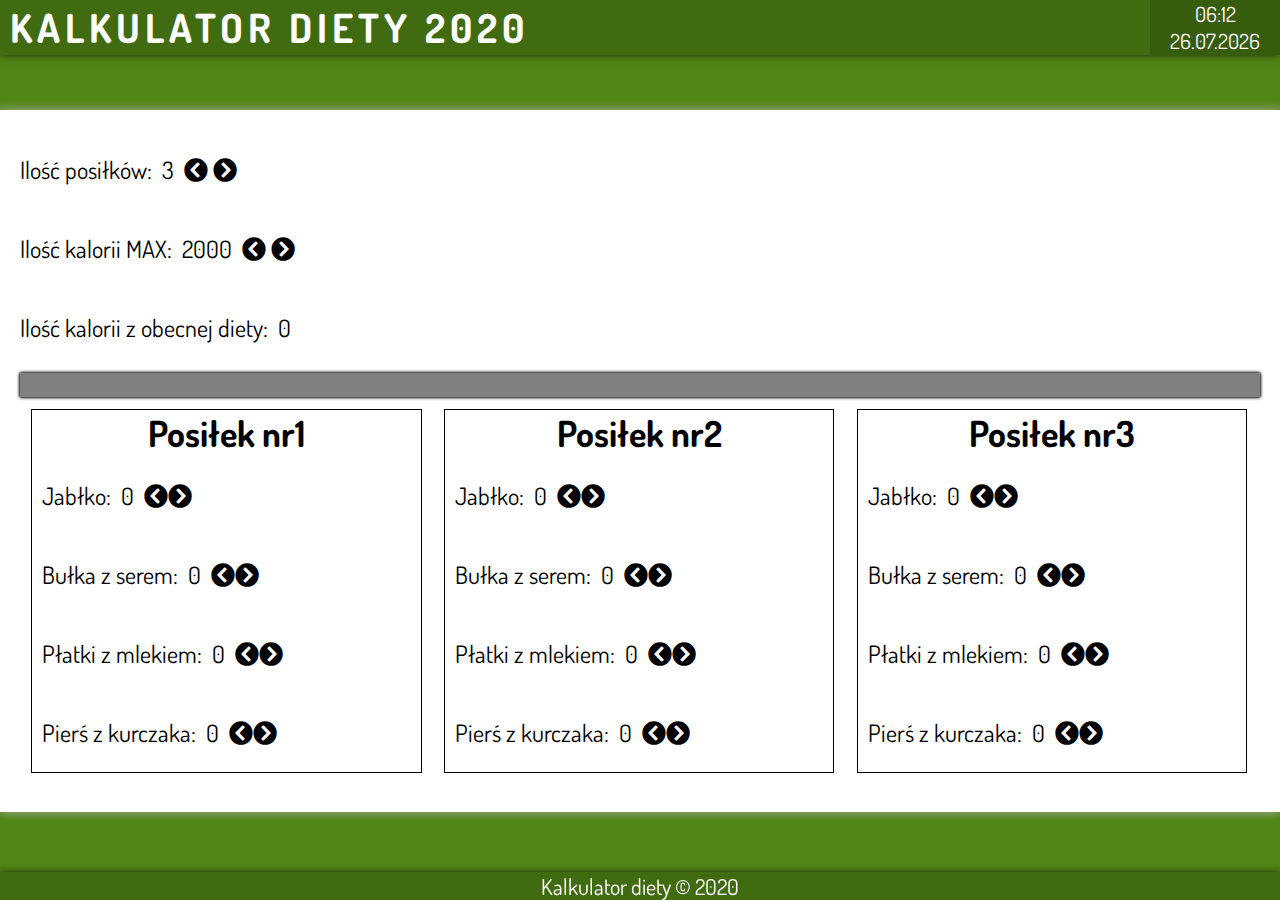
<file: WWW 03.2020 DIETA/index.html>
<!DOCTYPE html>
<html lang="pl">

	<head>
	
		<meta charset="UTF-8">
		<title>KALKULATOR DIETY</title>
		
		<link type="text/css" rel="stylesheet" href="style.css">
		<link rel="stylesheet" href="css/all.css">
		<link href="https://fonts.googleapis.com/css2?family=Dosis&display=swap" rel="stylesheet">
		
		<script src="zegar.js"></script>
		<script src="jquery-3.4.1.min.js"></script>
		<script src="funkcje.js"></script>
		
	</head>
	
	<body onload="zegar(); ilosc_posilkow();">
	
		<nav id="pasek_gora">
			<div id="title">
				<h1>KALKULATOR DIETY 2020</h1>
			</div>
			<div id="zegar"></div>
			<div style="clear:both;"></div>
		</nav>
		
		<div id="panel">
			<div class="przycisk">
				<p>Ilość posiłków: </p><p id="ilosc_posilkow">3</p> 
				<p>
					<a onclick="ilosc_posilkow(2)"><i class="fas fa-chevron-circle-left"></i></a>
					<a onclick="ilosc_posilkow(1)"><i class="fas fa-chevron-circle-right"></i></a>
				</p>
			</div>
			<div style="clear:both;"></div>
			<div class="przycisk">
				<p>Ilość kalorii MAX: </p><p id="ilosc_kalorii">2000</p> 
				<p>
					<a onclick="ilosc_kalorii(2)"><i class="fas fa-chevron-circle-left"></i></a>
					<a onclick="ilosc_kalorii(1)"><i class="fas fa-chevron-circle-right"></i></a>
				</p>
			</div>
			<div style="clear:both;"></div>
			<div class="przycisk">
				<p>Ilość kalorii z obecnej diety: </p><p id="ile_kcal_z_obecnej_diety">0</p> 
			</div>
			<div style="clear:both;"></div>
			<progress id="pasek_kalorii" value="0" max="2000" ></progress>
			<div id="posilki_kontener"></div>
			
		</div>
		
		<footer id="stopka" class="footer">Kalkulator diety &copy; 2020
		</footer>
	
	</body>
	
</html>
</file>
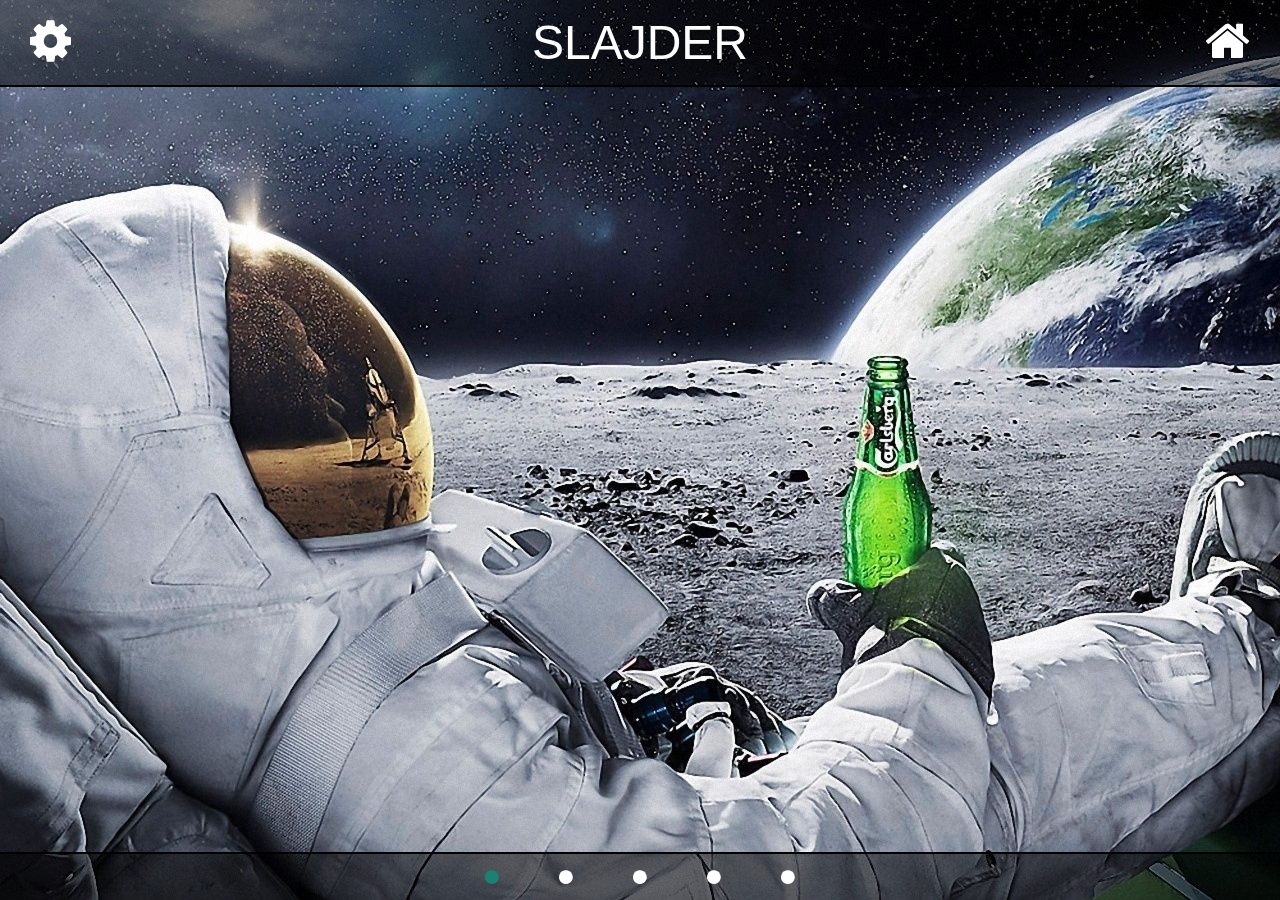
<file: ZADANIA/slajder/index.html>
<!DOCTYPE html>
<html lang="pl">
    <head>
        <meta charset="UTF-8">
        <title>Slajder</title>
        <link rel="stylesheet" href="style.css">
        <link rel="stylesheet" href="https://cdnjs.cloudflare.com/ajax/libs/font-awesome/4.7.0/css/font-awesome.min.css">
    </head>
    <body onload="zmiana();">
        <nav id="opcje">
            <i id="gear" class="fa fa-gear"></i>
            <input id="czasZmiany" type="text" placeholder="czas zmiany slajdu ms"/>
            <button id="ok">OK</button>
        </nav>
        <header>SLAJDER</header>
        <nav id="home">
            <i class="fa fa-home" aria-hidden="true"></i>
        </nav>
        <main id="slajder"> </main>
        <footer>
            <nav>
                <i id="s1" class="fa fa-circle"></i>
                <i id="s2" class="fa fa-circle"></i>
                <i id="s3" class="fa fa-circle"></i>
                <i id="s4" class="fa fa-circle"></i>
                <i id="s5" class="fa fa-circle"></i>
            </nav>
        </footer>
    </body>
    <script src="script.js"></script>
</html>
</file>
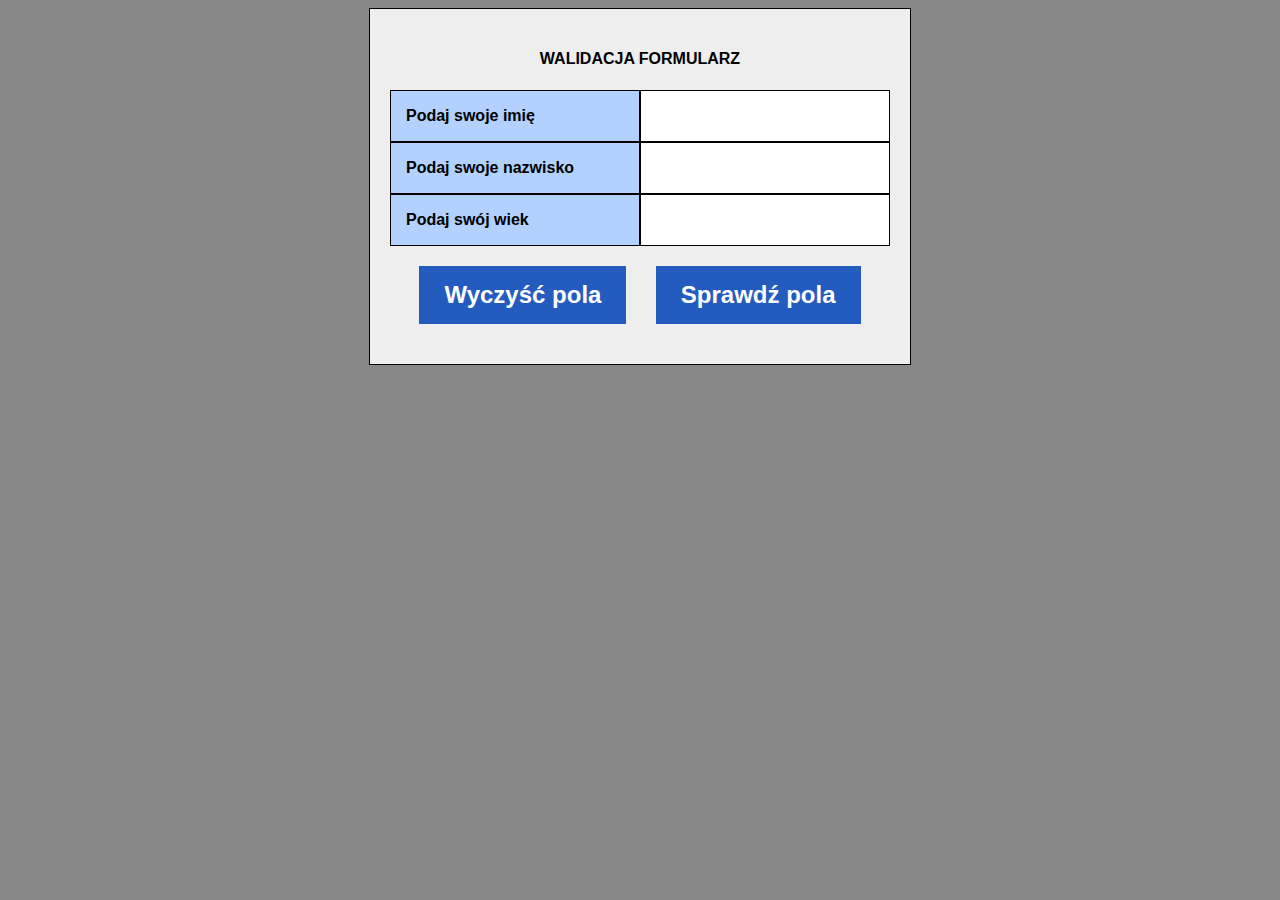
<file: ZADANIA/walidacja formularz/index.html>
<!DOCTYPE html>
<html lang="pl">
	<head>
		<meta charset="UTF-8">
		<title>Walidacja formularz</title>
		<link type="text/css" rel="stylesheet" href="style.css"/>
	</head>
	<body>
		<main>
			<h4>WALIDACJA FORMULARZ</h4>
			<form onsubmit="sprawdz();">
				<table>
					<tr>
						<td>Podaj swoje imię</td>
						<td><input type="text" id="imie" /></td>
					</tr>
					<tr>
						<td>Podaj swoje nazwisko</td>
						<td><input type="text" id="nazwisko" /></td>
					</tr>
					<tr>
						<td>Podaj swój wiek</td>
						<td><input type="text" id="wiek" /></td>
					</tr>
				</table>
				<div>
					<input type="reset" value="Wyczyść pola"/>
					<input type="submit" value="Sprawdź pola"/>
				</div>
			</form>	
		</main>
		<script src="script.js"></script>
	</body>
</html>
</file>
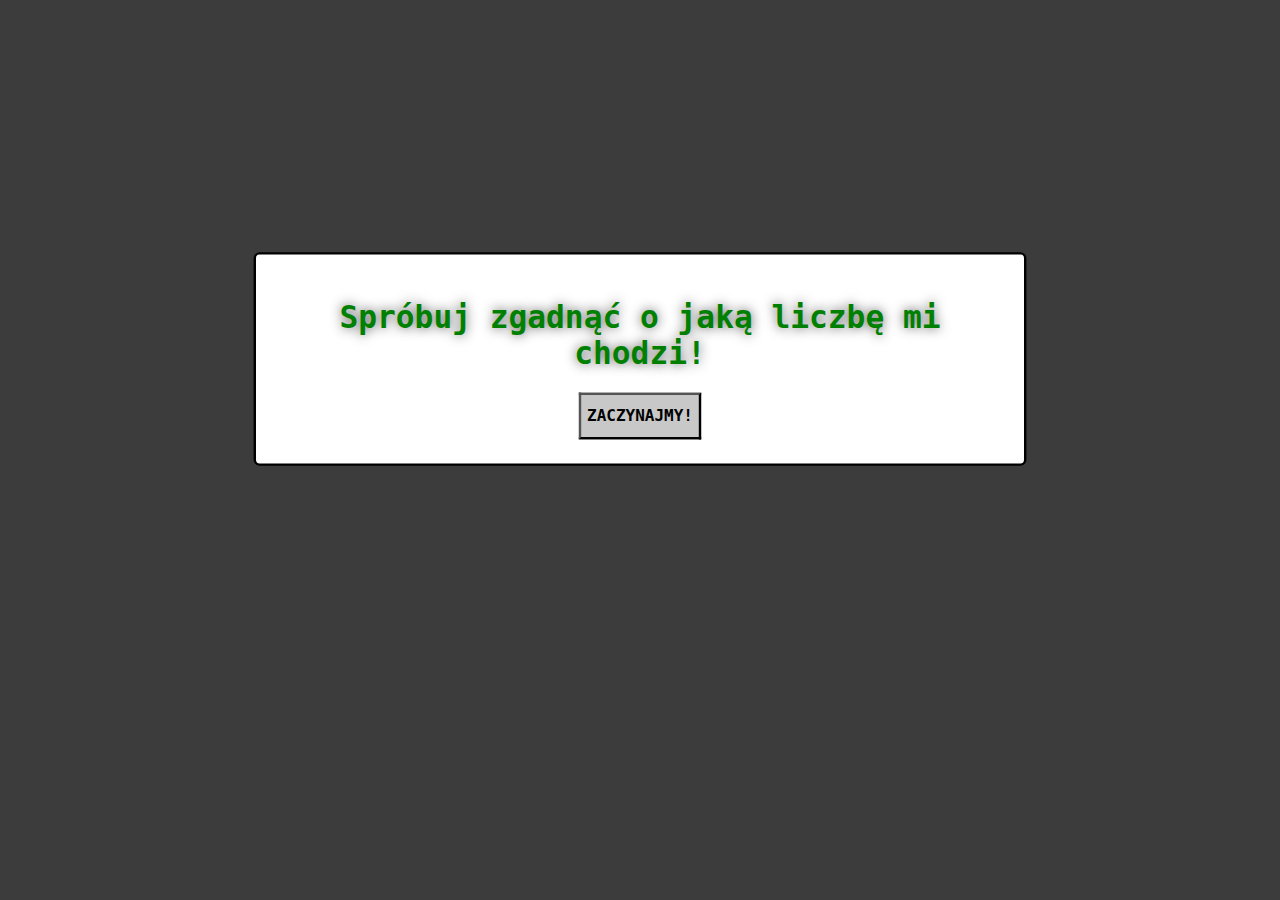
<file: ZADANIA/Zadanie 4/index.html>
<!DOCTYPE html>
<html lang="pl">

	<head>
		<meta charset="UTF-8">
		<title>Spróbuj zgadnąć</title>
		<link type="text/css" rel="stylesheet" href="style.css">
	</head>
	
	<body>
		<main class="fadeIn">
			<h1>Spróbuj zgadnąć o jaką liczbę mi chodzi!</h1>
			<button id="start" onclick="start();">ZACZYNAJMY!</button>
			<div id="zaczynamy"></div>
			<div id="wprowadzLiczbe"></div>
			<div id="podsumowanie"></div>
			<div id="wynik"></div>
		</main>
		<script src="script.js"></script>
	</body>
	
</html>
</file>
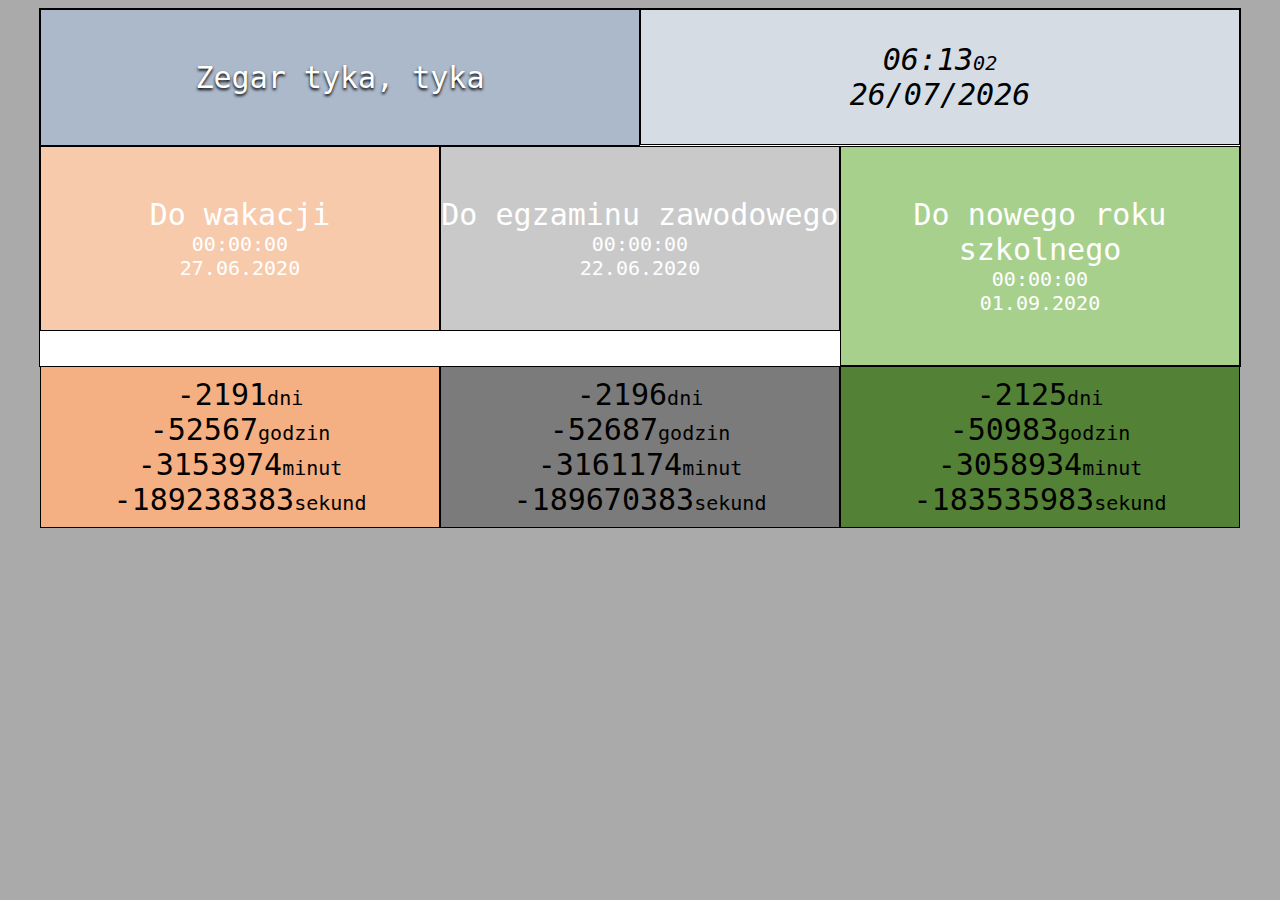
<file: ZADANIA/Zegar tyka/index.html>
<!DOCTYPE html>
<html lang="pl">
	<head>
	<meta charset="UTF-8">
	<title>Zegar tyka, tyke</title>
	<link type="text/css" rel="stylesheet" href="style.css" />
	</head>
	<body onload="aktualnyCzas();">
	<main>
		<div class="goraA">Zegar tyka, tyka</div>
		<div id="goraB"></div>
		<div style="clear:both"></div>
		<div class="srodekA">Do wakacji<p>00:00:00<br />27.06.2020</p></div>
		<div class="srodekB">Do egzaminu zawodowego<p>00:00:00<br />22.06.2020</p></div>
		<div class="srodekC">Do nowego roku szkolnego<p>00:00:00<br />01.09.2020</p></div>
		<div style="clear:both"></div>
		<div id="dolA"></div>
		<div id="dolB"></div>
		<div id="dolC"></div>
	</main>
	<script src="czas.js"></script>
	</body>
</html>
</file>
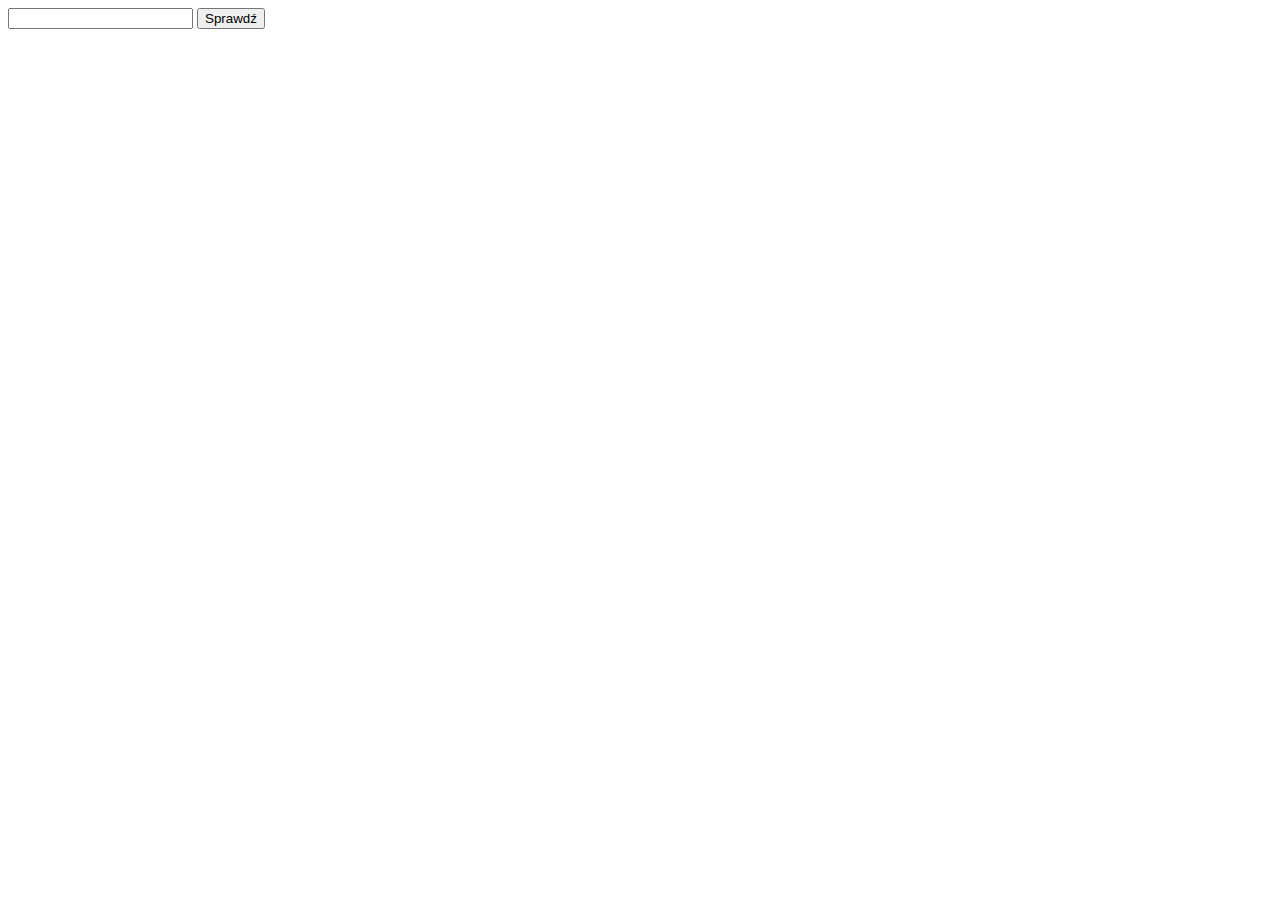
<file: ZADANIA/ZADANIE 1/zadanie_js.html>
<!DOCTYPE html>
<html lang="pl">

<head>
<title>pierwszy JavaScript</title>
	<meta charset="utf-8" />
	<script src="zadanie1.js"></script>
</head>

<body>

	<input type="text" id="pole" />
	<input type="submit" value="Sprawdź" onclick="sprawdz()"/>
	<div id="wynik"></div>
</body>

</html>
</file>
<file: WWW 03.2020 DIETA/style.css>
body
{
	background-color: #528616;
	color: white;
	margin: 0px;
	font-family: 'Dosis', sans-serif;
	user-select: none; 
}

#pasek_gora
{
	height: 55px;
	width: 100%;
	background-color: #0003;
	box-shadow: 0px -2px 10px 0px black;
}

#title
{
	float: left;
	text-align: center;
}

#title>h1
{
	font-size: 40px;
	margin: 2px 0px 0px 10px;
	letter-spacing: 5px;
	padding: 0px;
}

#zegar
{
	float: right;
	background-color: #0002;
	text-align: center;
	height: 55px;
	font-size: 21px;
	margin: 0px;
	padding: 0px 20px 0px 20px;
}

#panel
{
	margin-top: 55px;
	padding: 20px;
	background-color: white;
	box-shadow: 0px 0px 10px 0px #adadad;
	color: black;
	font-size: 24px;
	height: 600px;
}

.przycisk p
{
	float: left;
	margin-right: 10px;
}


#posilki_kontener
{
	width: 100%;
	margin-left: auto;
	margin-right: auto;
}

.posilki
{
	background-color: white;
	border: solid 1px black;
	float: left;
	margin: 0.9%;
	width: 23%;
}

.posilki h2
{
	text-align: center;
	margin: 0px;
}

.posilki p
{
	padding-left: 10px;
	float: left;
}

.posilki p.przerwa
{
	clear: both;
}

.footer
{
	position: fixed;
	bottom: 0;
	width: 100%;
	margin-top: 55px;
	background-color: #0003;
	text-align: center;
	box-shadow: 0px 2px 10px 0px black;
	font-size: 22px;
}

.footerA
{
	position: default;
	width: 100%;
	margin-top: 55px;
	background-color: #0003;
	text-align: center;
	box-shadow: 0px 2px 10px 0px black;
	font-size: 22px;
}

#pasek_kalorii
{
	width: 100%;
	background-color: green;
	box-shadow: 0px 0px 3px 0.75px black;
	border-radius: 2px;
}
</file>
<file: ZADANIA/slajder/style.css>
*
{
    margin: 0;
    padding: 0;
    font-family: sans-serif;
}
header
{
    width:100%;
    padding: 15px 0;
    color: white;
    background-color: rgba(0,0,0,0.5);
    border-bottom: solid 2px black;
    text-align: center;
    font-size: 3rem;
    position: fixed;
}
main
{
    background-color: black;
    height: 100vh;
    background-repeat: no-repeat;
    background-size: auto;
    transition: background 1.5s linear;
}
footer
{
    bottom: 0;
    width:100%;
    position: fixed;   
    border-top: solid 2px black;
    background-color: rgba(0,0,0,0.5);
    color: white;
    text-align: center;
}
nav
{
    display: flex;
    justify-content: center;
    font-size: 1rem;
    color: white;
    padding: 15px 0;
}
i
{
    margin: 0 30px;
    transition: color .5s ease, transform .5s ease;
}
i:hover
{
    cursor: pointer;
    color: rgba(27, 130, 115, 0.70);
    transform: rotate(15deg);
}
#opcje
{
    position: fixed;
    left: 0;
    top: 0;
    z-index: 2;
    font-size: 3rem;
    padding: 17px 0;
}
input
{
    display: none;
    outline:0;
    text-align: center;
}
button 
{
    display: none;
    padding: 0 25px;
    border: 0;
    font-weight: bold;
    outline: 0;
    transition: background-color .5s ease, color .5s ease;
}
button:hover
{
    cursor: pointer;
    color: white;
    background-color: rgba(27, 130, 115, 0.70);
}
#home
{
    position: fixed;
    right: 0;
    top: 0;
    z-index: 2;
    font-size: 3rem;
    padding: 17px 0;
}
</file>
<file: ZADANIA/walidacja formularz/style.css>
body
{
	background-color: #888;
	font-family: sans-serif;
}

main
{
	border: 1px solid black;
	background-color: #eee;
	width: 500px;
	margin: 0 auto;
	padding: 20px;
}

table
{
	width: 100%;
	border-spacing: 0;
}

td
{
	width: 50%;
	border: 1px solid black;
	background-color: white;
	padding: 0;
	height: 30px;
	font-weight: bold;
}

input[type=text]
{
	width: 100%;
	padding: 0;
	border-width: 0;
	height: 50px;
	text-align: center;
	font-size: 24px;
	outline: none;
	transition: box-shadow .5s ease;
}

input[type=text]:hover, input[type=text]:focus
{
	box-shadow: inset 0 0 5px 0 black;
}
div
{
	display: flex;
	justify-content: space-evenly;
}

input[type=reset], input[type=submit]
{
	margin: 20px 0;
	padding: 15px 25px;
	font-size: 1.5rem;
	font-weight: bold;
	color: white;
	background-color: #235bbf;
	border-width: 0;
	transition: background-color .5s ease, box-shadow .5s ease;
	outline: none;
}

input[type=reset]:hover, input[type=submit]:hover, input[type=reset]:focus, input[type=submit]:focus
{
	background-color: #01399d;
	box-shadow: 0 0 5px 0 black;
	cursor: pointer;
}

td:first-child
{
	background-color: #b2d1ff;
	padding-left: 15px;
}

h4
{
	text-align: center;
}
</file>
<file: ZADANIA/Zadanie 4/style.css>
body
{
	background-color: rgb(60,60,60);
	font-family: monospace;
}

main
{
	border: solid 2px black;
	border-radius: 5px;
	margin: 30vh auto 0 auto;
	width: 600px;
	background-color: white;
	padding: 20px;
	text-align: center;
}

main
{
	transform: scale(1.2);
}

h1
{
	color: green;
	text-shadow: 0px 0px 10px rgb(84, 83, 83);
}

button
{
	font-family: monospace;
}

button:focus
{
	outline-width: 0
}

button#start
{
	background-color: rgb(200,200,200);
	padding: 10px 5px;
	font-weight: bold;
}

button.przedzial
{
	background-color: rgb(220,220,220);
	padding: 8px 3px;
	margin: 0 10px;
}

button#sprawdz
{
	display: block;
	background-color: rgb(200,200,200);
	padding: 10px 15px;
	font-weight: bold;
	font-family: monospace;
	margin: 0 auto;
}

input#liczba
{
	text-align: center;
	font-family: monospace;
	font-size: 32px;
}

button#poddaj
{
	background-color: rgb(154, 11, 11);
	color: white;
	padding: 5px 15px;
	font-weight: bold;
	font-family: monospace;
	margin-top: 25px;
	margin-left: 50px;
}

p#wynik
{
	font-size: 24px;
}

p#iloscProb
{
	font-size: 18px;
}

button#odswiez
{
	background-color: rgb(0, 93, 128);
	color: white;
	padding: 10px 25px;
	font-weight: bold;
	font-family: monospace;
}

p#podsumowanieProb
{
	font-size: 18px;
	display: inline;
}

input#liczba
{
	border-width: 0px 0px 2px 0px;
	border-color: black;
	transition: background-color .5s ease;
	margin-bottom: 10px;
}

input#liczba:focus
{
	background-color: rgb(194, 220, 159);
	box-shadow: inset 0px 0px 5px 0px black;
	outline-width: 0
}

.fadeIn {
	opacity: 1;
	animation-name: fadeInOpacity;
	animation-iteration-count: 1;
	animation-timing-function: ease-in;
	animation-duration: 1s;
}

@keyframes fadeInOpacity {
	0% {
		opacity: 0;
	}
	100% {
		opacity: 1;
	}
}
</file>
<file: ZADANIA/Zegar tyka/style.css>
body
{
	background-color: rgb(170,170,170);
	font-family: monospace;
	font-size: 30px;
	text-align: center;
}

main
{
	margin: 0 auto;
	border: 1px solid black;
	background-color: white;
	width: 1200px;
	padding: 0;
}

span
{
	font-size: 20px;
}

p
{
	margin: 0;
	padding: 0;
	font-size: 20px;
}

.goraA
{
padding: 50px 0;
float: left;
width: 598px;
margin: 0;
border: 1px solid black;
background-color: rgb(172, 185, 202);
color: white;
text-shadow: 0px 2px 3px black;
}
#goraB
{
padding: 32px 0;
float: left;
width: 598px;
margin: 0;
border: 1px solid black;
background-color: rgb(213, 220, 228);
font-style: italic;
}
.srodekA
{
padding: 50px 0;
float: left;
width: 398px;
margin: 0;
border: 1px solid black;	
background-color: rgb(247, 202, 172);
color: white;
}
.srodekB
{
padding: 50px 0;
float: left;
width: 398px;
margin: 0;
border: 1px solid black;	
background-color: rgb(201, 201, 201);
color: white;
}
.srodekC
{
padding: 50px 0;
float: left;
width: 398px;
margin: 0;
border: 1px solid black;	
background-color: rgb(168, 208, 141);
color: white;
}
#dolA
{
padding: 10px 0;
float: left;
width: 398px;
margin: 0;
border: 1px solid black;	
background-color: rgb(244, 176, 131);
}
#dolB
{
padding: 10px 0;
float: left;
width: 398px;
margin: 0;
border: 1px solid black;	
background-color: rgb(123, 123, 123);
}
#dolC
{
padding: 10px 0;
float: left;
width: 398px;
margin: 0;
border: 1px solid black;	
background-color: rgb(83, 129, 53);
}
</file>
